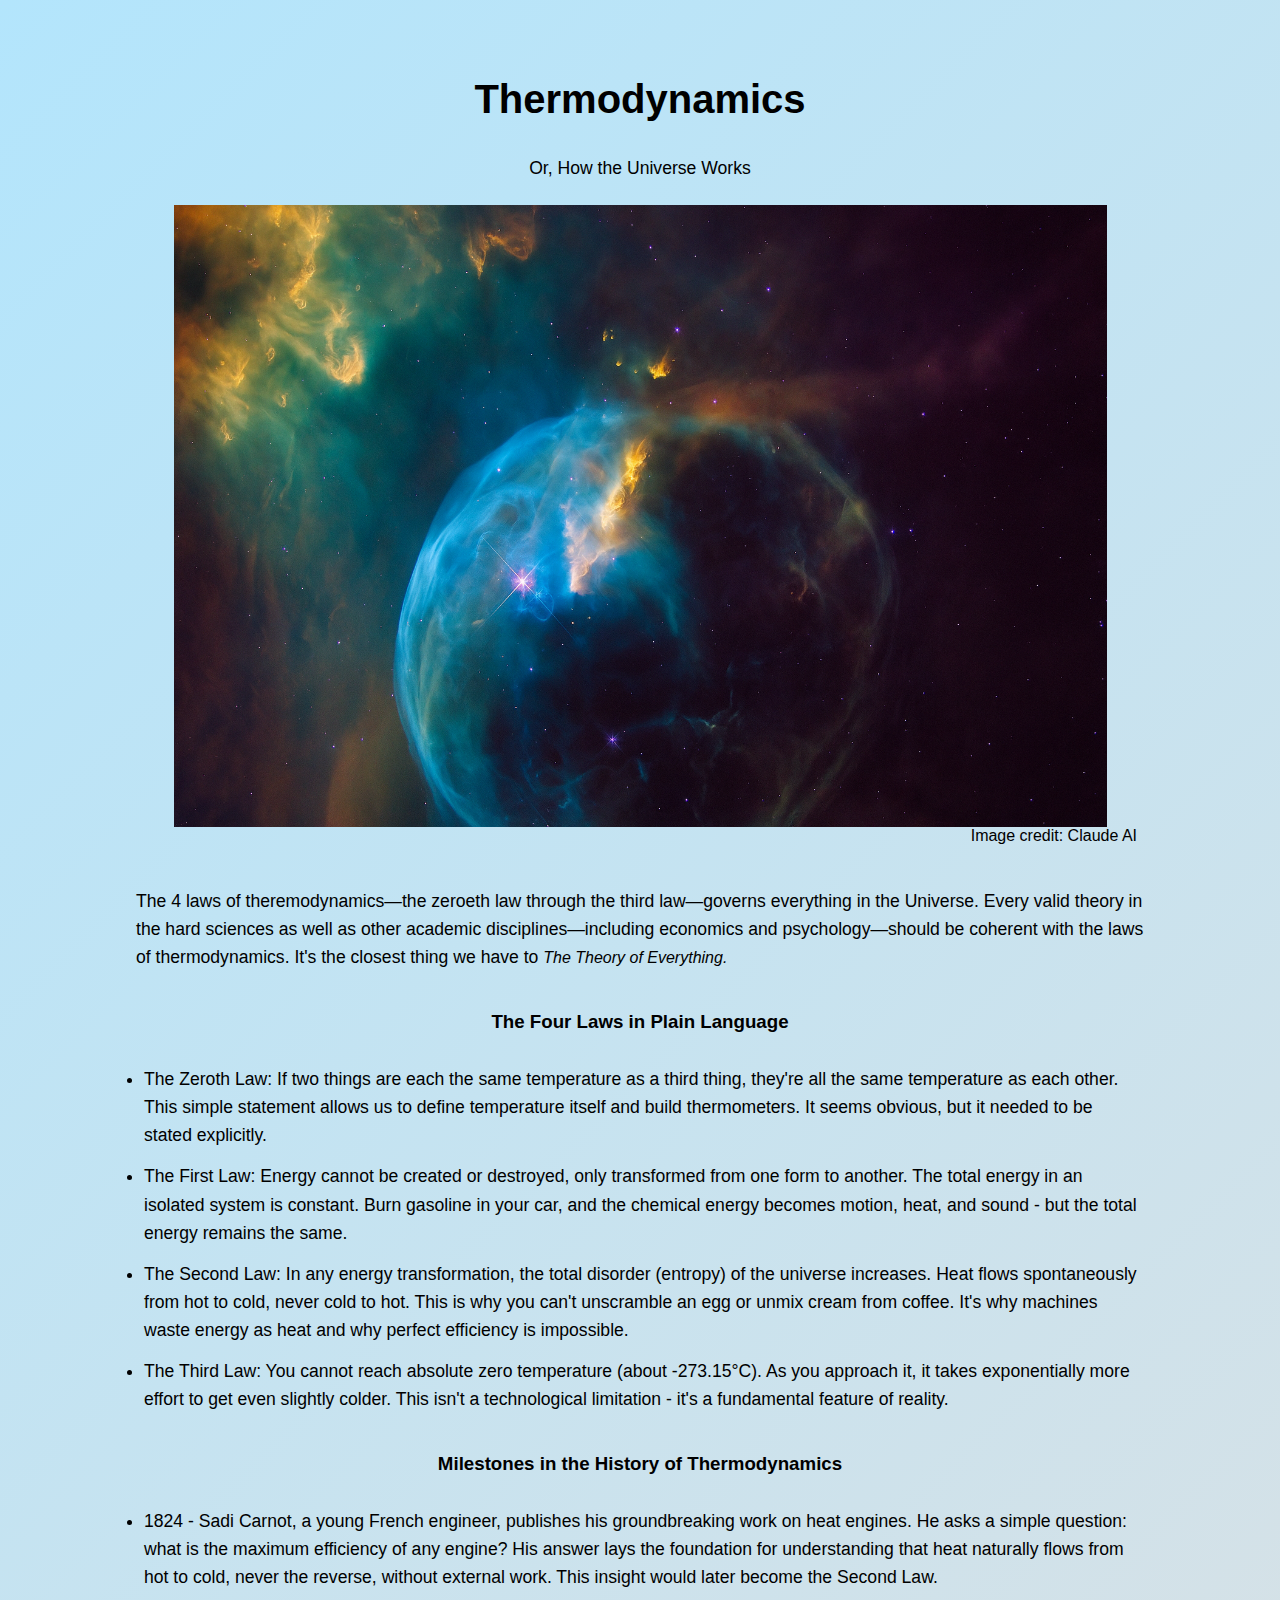
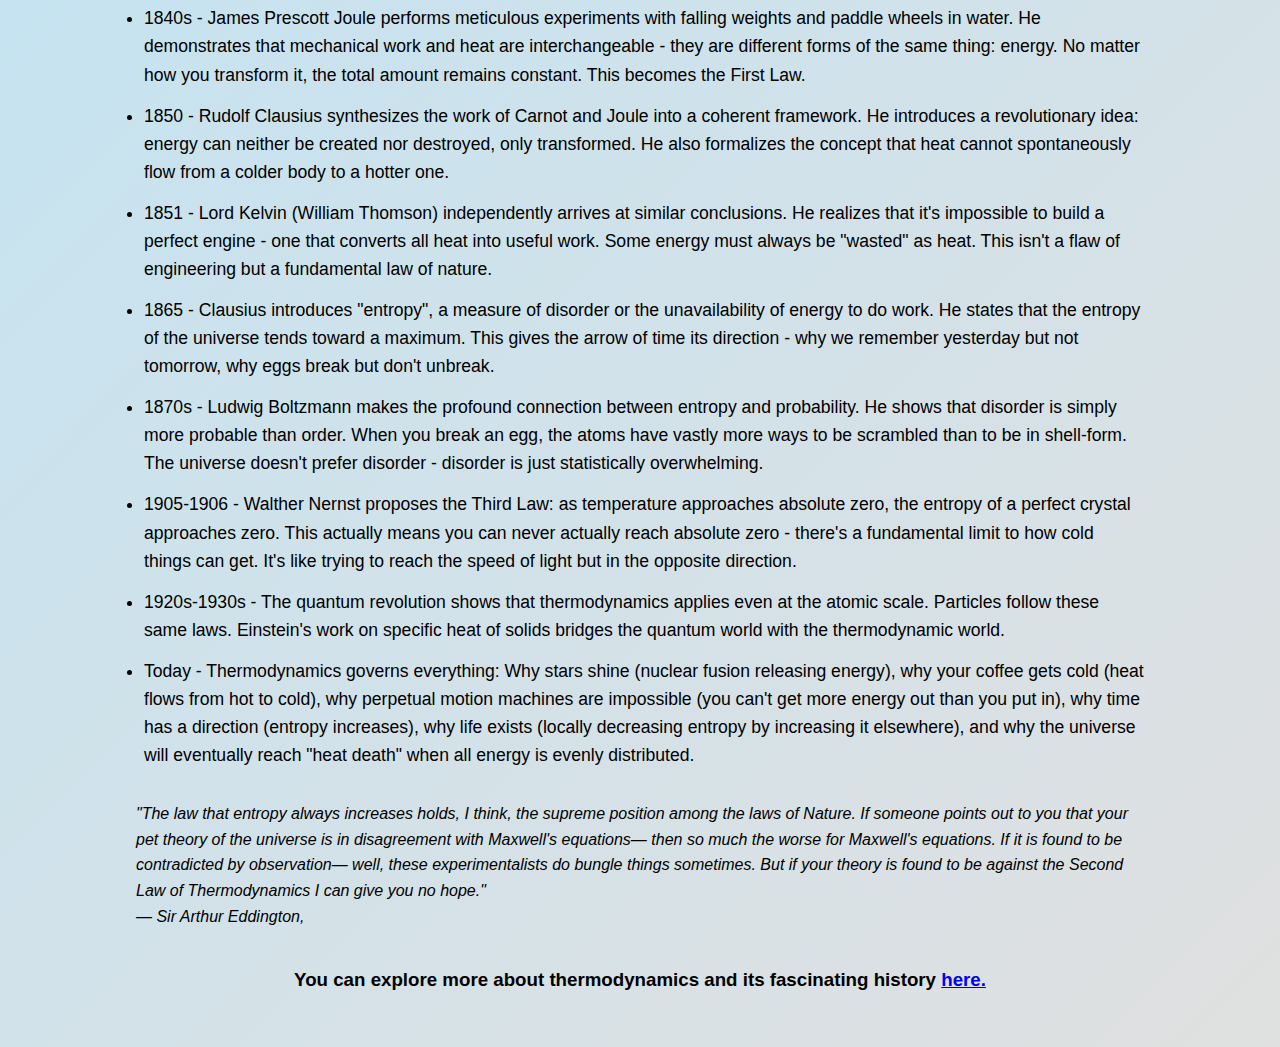
<file: index.html>
<!DOCTYPE html>
<html lang="en">
    <head>
        <title>Thermodynamics, Or How the Universe Works</title>
        <meta charset="UTF-8" />
        <meta name="viewport" content="width=device-width, initial-scale=1.0" />
        <meta name="description" content="Tribute page explaining thermodynamics in simple terms" />
        <link rel="stylesheet" href="styles.css" />
    </head>
        
    <body>
        <main id="main">
            <h1 id="title">Thermodynamics</h1>
            <p id="subtitle">Or, How the Universe Works</p>
            <div id="img-div">
                <img id="image" src="image.png" alt="A beautiful nebula in space, showing the vastness of the universe." />
                <figcaption id="img-caption">Image credit: Claude AI</figcaption>
            </div>
            <div id="tribute-info">
                <p>The 4 laws of theremodynamics—the zeroeth law through
                    the third law—governs everything in the Universe. 
                    Every valid theory in the hard sciences as well as other academic 
                    disciplines—including economics and psychology—should be coherent with the laws of thermodynamics. It's the closest thing we have to <span class="quote">The Theory of Everything.</span>
                </p>
                <h3>The Four Laws in Plain Language</h3>
                <ul>
                    <li>The Zeroth Law: If two things are each the same temperature as 
                        a third thing, they're all the same temperature as each other. 
                        This simple statement allows us to define temperature itself and 
                        build thermometers. It seems obvious, but it needed to be stated 
                        explicitly.
                    </li>
                    <li>The First Law: Energy cannot be created or destroyed, 
                        only transformed from one form to another. The total energy in an 
                        isolated system is constant. Burn gasoline in your car, and the 
                        chemical energy becomes motion, heat, and sound - 
                        but the total energy remains the same.
                    </li>
                    <li>The Second Law: In any energy transformation, the total disorder 
                        (entropy) of the universe increases. Heat flows spontaneously from 
                        hot to cold, never cold to hot. This is why you can't unscramble an egg 
                        or unmix cream from coffee. It's why machines waste energy as heat and 
                        why perfect efficiency is impossible.</li>
                    <li>The Third Law: You cannot reach absolute zero temperature 
                        (about -273.15°C). As you approach it, it takes exponentially more 
                        effort to get even slightly colder. This isn't a technological 
                        limitation - it's a fundamental feature of reality.
                    </li>
                </ul>
                <h3>Milestones in the History of Thermodynamics</h3>
                <ul>
                    <li>1824 - Sadi Carnot, a young French engineer, publishes his 
                        groundbreaking work on heat engines. He asks a simple question: 
                        what is the maximum efficiency of any engine? His answer lays 
                        the foundation for understanding that heat naturally flows from 
                        hot to cold, never the reverse, without external work. 
                        This insight would later become the Second Law.
                    </li>
                    <li>1840s - James Prescott Joule performs meticulous experiments with 
                        falling weights and paddle wheels in water. He demonstrates that 
                        mechanical work and heat are interchangeable - 
                        they are different forms of the same thing: energy. 
                        No matter how you transform it, the total amount remains constant. 
                        This becomes the First Law.
                    </li>
                    <li>1850 - Rudolf Clausius synthesizes the work of Carnot and Joule 
                        into a coherent framework. He introduces a revolutionary idea: 
                        energy can neither be created nor destroyed, only transformed. 
                        He also formalizes the concept that heat cannot spontaneously 
                        flow from a colder body to a hotter one.
                    </li>
                    <li>1851 - Lord Kelvin (William Thomson) independently arrives at 
                        similar conclusions. He realizes that it's impossible to build a 
                        perfect engine - one that converts all heat into useful work. 
                        Some energy must always be "wasted" as heat. 
                        This isn't a flaw of engineering but a fundamental law of nature.
                    </li>
                    <li>1865 - Clausius introduces "entropy", a measure of disorder or 
                        the unavailability of energy to do work. He states that 
                        the entropy of the universe tends toward a maximum. 
                        This gives the arrow of time its direction - 
                        why we remember yesterday but not tomorrow, 
                        why eggs break but don't unbreak.
                    </li>
                    <li>1870s - Ludwig Boltzmann makes the profound connection between 
                        entropy and probability. He shows that disorder is simply more 
                        probable than order. When you break an egg, the atoms have vastly more ways to be 
                        scrambled than to be in shell-form. The universe doesn't prefer disorder - 
                        disorder is just statistically overwhelming.
                    </li>
                    <li>1905-1906 - Walther Nernst proposes the Third Law: as temperature 
                        approaches absolute zero, the entropy of a perfect crystal approaches zero. 
                        This actually means you can never actually reach absolute zero - 
                        there's a fundamental limit to how cold things can get. It's like 
                        trying to reach the speed of light but in the opposite direction.
                    </li>
                    <li>1920s-1930s - The quantum revolution shows that thermodynamics applies 
                        even at the atomic scale. Particles follow these same laws. 
                        Einstein's work on specific heat of solids bridges the quantum world with 
                        the thermodynamic world.</li>
                    <li>Today - Thermodynamics governs everything: 
                        Why stars shine (nuclear fusion releasing energy), 
                        why your coffee gets cold (heat flows from hot to cold), 
                        why perpetual motion machines are impossible 
                        (you can't get more energy out than you put in), 
                        why time has a direction (entropy increases), 
                        why life exists (locally decreasing entropy by increasing 
                        it elsewhere), and why the universe will eventually reach "heat death" when all energy is evenly distributed.</li>
                </ul>
                <p class="quote">"The law that entropy always increases holds, I think, 
                    the supreme position among the laws of Nature. 
                    If someone points out to you that your pet theory of the universe 
                    is in disagreement with Maxwell's equations—
                    then so much the worse for Maxwell's equations. 
                    If it is found to be contradicted by observation—
                    well, these experimentalists do bungle things sometimes. 
                    But if your theory is found to be against 
                    the Second Law of Thermodynamics I can give you no hope."<br>
                    — Sir Arthur Eddington,
                </p>
                <h3>You can explore more about thermodynamics and its fascinating history <a id="tribute-link" href="https://en.wikipedia.org/wiki/Thermodynamics" target="_blank">here.</a></h3>
                
            </div>
        </main>
    </body>

</html>
</file>
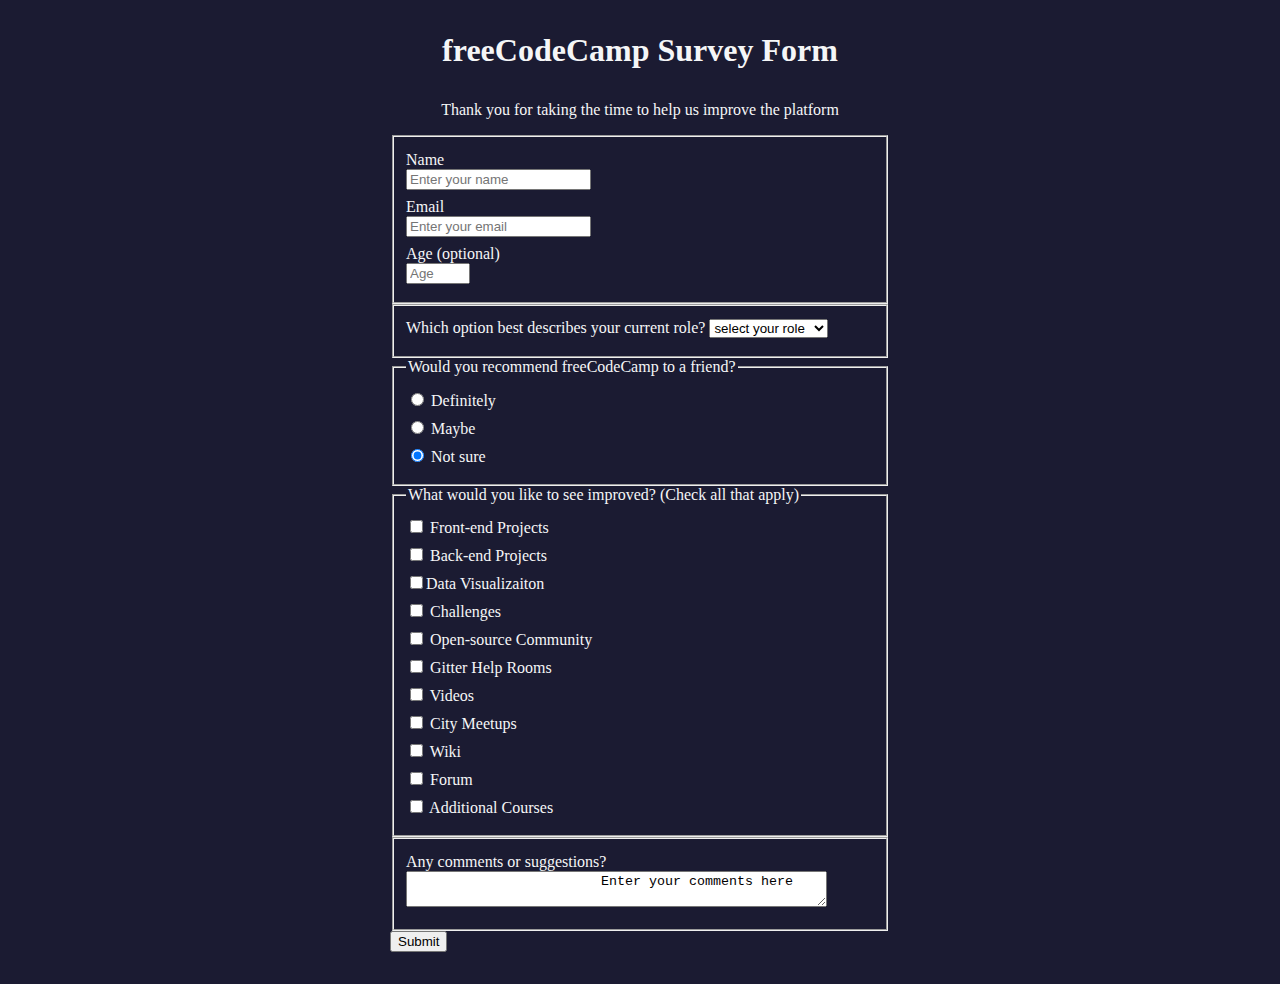
<file: freeCodeCamp/Responsive Web Design/Build A Survey Form/index.html>
<!DOCTYPE html>
<html lang="en">    
    <head>
        <title>freeCodeCamp Survey Form</title>
        <meta charset="utf-8">
        <link rel="stylesheet" href="styles.css">
    </head>
    <body>
        <h1 id="title">freeCodeCamp Survey Form</h1>
        <p id="description">Thank you for taking the time to help us improve the platform</p>
        <form id="survey-form" method="post" action="https://survey-form.freecodecamp.rocks">
            <fieldset>
                <label for="name">Name
                    <input id="name" type="text" placeholder="Enter your name" required>
                </label>
                <label for="email">Email
                    <input id="email" type="email" placeholder="Enter your email" required>
                </label>
                <label for="age">Age (optional)
                    <input id="age" type="number" placeholder="Age" min="10" max="120">
                </label>
            </fieldset>
            <fieldset>
                <label for="dropdown">Which option best describes your current role?
                    <select id="dropdown">
                        <option>select your role</option>
                        <option>student</option>
                        <option>full time job</option>
                        <option>full time learner</option>
                        <option>other</option>
                        <option>prefer not to say</option>
                    </select>
                </label>
            </fieldset>
            <fieldset>
                <legend>Would you recommend freeCodeCamp to a friend?</legend>
                <label for="definitely">
                    <input id="definitely" name="recommendation" type="radio"> Definitely
                </label>
                <label for="maybe">
                    <input id="maybe" name="recommendation" type="radio"> Maybe
                </label>
                <label for="not-sure">
                    <input id="not-sure" name="recommendation" type="radio" checked> Not sure
                </label>
            </fieldset>
            <fieldset>
                <legend>What would you like to see improved? (Check all that apply)</legend>
                <label for="front-end">
                    <input id="front-end" type="checkbox"> Front-end Projects
                </label>
                <label for="back-end">
                    <input id="back-end" type="checkbox">  Back-end Projects
                </label>
                <label for="data-vis">
                    <input id="data-vis" type="checkbox">Data Visualizaiton
                </label>
                <label for="challenges">
                    <input id="challenges" type="checkbox"> Challenges
                </label>
                <label for="community">
                    <input id="community" type="checkbox"> Open-source Community
                </label>
                <label for="help-rooms">
                    <input id="help-rooms" type="checkbox"> Gitter Help Rooms
                </label>
                <label for="videos">
                    <input id="videos" type="checkbox"> Videos
                </label>
                <label for="meetups">
                    <input id="meetups" type="checkbox"> City Meetups
                </label>
                <label for="wiki">
                    <input id="wiki" type="checkbox"> Wiki
                </label>
                <label for="forum">
                    <input id="forum" type="checkbox"> Forum
                </label>
                <label for="courses">
                    <input id="courses" type="checkbox"> Additional Courses
                </label>
            </fieldset>
            <fieldset>
                <label for="comments">Any comments or suggestions?
                    <textarea id="comments" row="5" cols="50" placeholder="Enter your comments here">
                        Enter your comments here
                    </textarea>
                </label>
            </fieldset>
            <input type="submit" value="Submit" />
        </form>
    </body>
</html>
</file>
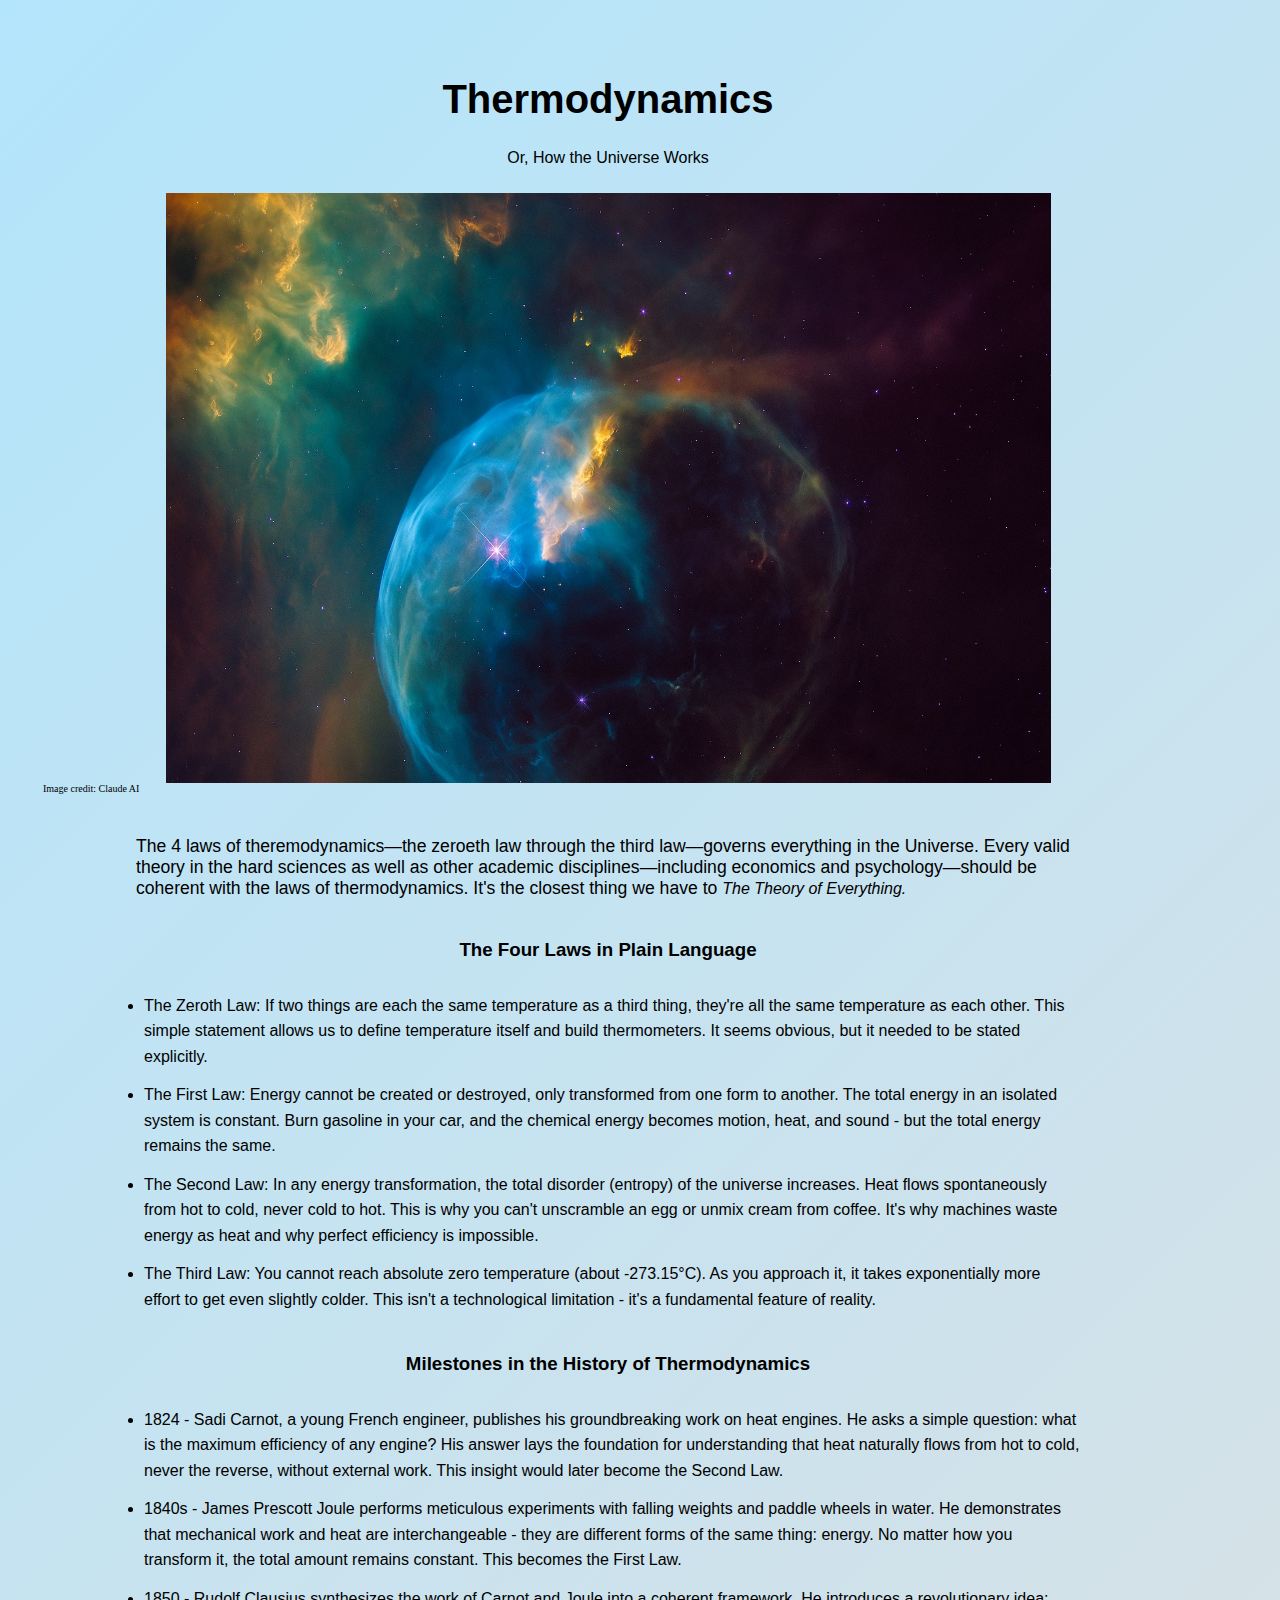
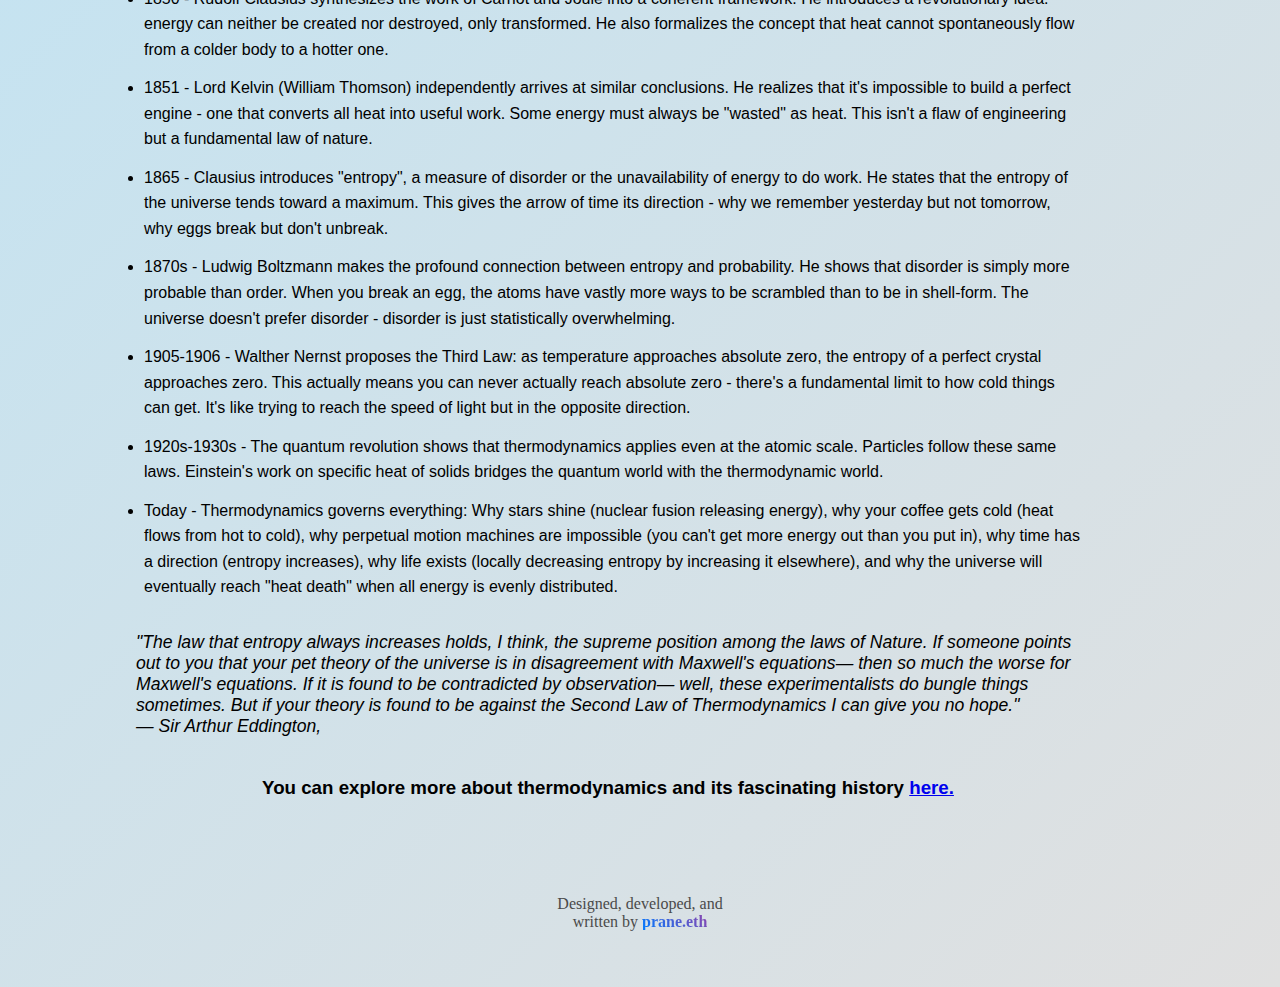
<file: freeCodeCamp/responsive-web-design/tribute-page/index.html>
<!DOCTYPE html>
<html lang="en">
    <head>
        <title>Thermodynamics, Or How the Universe Works</title>
        <meta charset="UTF-8" />
        <meta name="viewport" content="width=device-width, initial-scale=1.0" />
        <meta name="description" content="Tribute page explaining thermodynamics in simple terms" />
        <link rel="stylesheet" href="styles.css" />
    </head>
        
    <body>
        <main id="main">
            <h1 id="title">Thermodynamics</h1>
            <p id="subtitle">Or, How the Universe Works</p>
            <div id="img-div">
                <img id="image" src="image.png" alt="A beautiful nebula in space, showing the vastness of the universe." />
                <figcaption id="img-caption">Image credit: Claude AI</figcaption>
            </div>
            <div id="tribute-info">
                <p>The 4 laws of theremodynamics—the zeroeth law through
                    the third law—governs everything in the Universe. 
                    Every valid theory in the hard sciences as well as other academic 
                    disciplines—including economics and psychology—should be coherent with the laws of thermodynamics. It's the closest thing we have to <span class="quote">The Theory of Everything.</span>
                </p>
                <h3>The Four Laws in Plain Language</h3>
                <ul>
                    <li>The Zeroth Law: If two things are each the same temperature as 
                        a third thing, they're all the same temperature as each other. 
                        This simple statement allows us to define temperature itself and 
                        build thermometers. It seems obvious, but it needed to be stated 
                        explicitly.
                    </li>
                    <li>The First Law: Energy cannot be created or destroyed, 
                        only transformed from one form to another. The total energy in an 
                        isolated system is constant. Burn gasoline in your car, and the 
                        chemical energy becomes motion, heat, and sound - 
                        but the total energy remains the same.
                    </li>
                    <li>The Second Law: In any energy transformation, the total disorder 
                        (entropy) of the universe increases. Heat flows spontaneously from 
                        hot to cold, never cold to hot. This is why you can't unscramble an egg 
                        or unmix cream from coffee. It's why machines waste energy as heat and 
                        why perfect efficiency is impossible.</li>
                    <li>The Third Law: You cannot reach absolute zero temperature 
                        (about -273.15°C). As you approach it, it takes exponentially more 
                        effort to get even slightly colder. This isn't a technological 
                        limitation - it's a fundamental feature of reality.
                    </li>
                </ul>
                <h3>Milestones in the History of Thermodynamics</h3>
                <ul>
                    <li>1824 - Sadi Carnot, a young French engineer, publishes his 
                        groundbreaking work on heat engines. He asks a simple question: 
                        what is the maximum efficiency of any engine? His answer lays 
                        the foundation for understanding that heat naturally flows from 
                        hot to cold, never the reverse, without external work. 
                        This insight would later become the Second Law.
                    </li>
                    <li>1840s - James Prescott Joule performs meticulous experiments with 
                        falling weights and paddle wheels in water. He demonstrates that 
                        mechanical work and heat are interchangeable - 
                        they are different forms of the same thing: energy. 
                        No matter how you transform it, the total amount remains constant. 
                        This becomes the First Law.
                    </li>
                    <li>1850 - Rudolf Clausius synthesizes the work of Carnot and Joule 
                        into a coherent framework. He introduces a revolutionary idea: 
                        energy can neither be created nor destroyed, only transformed. 
                        He also formalizes the concept that heat cannot spontaneously 
                        flow from a colder body to a hotter one.
                    </li>
                    <li>1851 - Lord Kelvin (William Thomson) independently arrives at 
                        similar conclusions. He realizes that it's impossible to build a 
                        perfect engine - one that converts all heat into useful work. 
                        Some energy must always be "wasted" as heat. 
                        This isn't a flaw of engineering but a fundamental law of nature.
                    </li>
                    <li>1865 - Clausius introduces "entropy", a measure of disorder or 
                        the unavailability of energy to do work. He states that 
                        the entropy of the universe tends toward a maximum. 
                        This gives the arrow of time its direction - 
                        why we remember yesterday but not tomorrow, 
                        why eggs break but don't unbreak.
                    </li>
                    <li>1870s - Ludwig Boltzmann makes the profound connection between 
                        entropy and probability. He shows that disorder is simply more 
                        probable than order. When you break an egg, the atoms have vastly more ways to be 
                        scrambled than to be in shell-form. The universe doesn't prefer disorder - 
                        disorder is just statistically overwhelming.
                    </li>
                    <li>1905-1906 - Walther Nernst proposes the Third Law: as temperature 
                        approaches absolute zero, the entropy of a perfect crystal approaches zero. 
                        This actually means you can never actually reach absolute zero - 
                        there's a fundamental limit to how cold things can get. It's like 
                        trying to reach the speed of light but in the opposite direction.
                    </li>
                    <li>1920s-1930s - The quantum revolution shows that thermodynamics applies 
                        even at the atomic scale. Particles follow these same laws. 
                        Einstein's work on specific heat of solids bridges the quantum world with 
                        the thermodynamic world.</li>
                    <li>Today - Thermodynamics governs everything: 
                        Why stars shine (nuclear fusion releasing energy), 
                        why your coffee gets cold (heat flows from hot to cold), 
                        why perpetual motion machines are impossible 
                        (you can't get more energy out than you put in), 
                        why time has a direction (entropy increases), 
                        why life exists (locally decreasing entropy by increasing 
                        it elsewhere), and why the universe will eventually reach "heat death" when all energy is evenly distributed.</li>
                </ul>
                <p class="quote">"The law that entropy always increases holds, I think, 
                    the supreme position among the laws of Nature. 
                    If someone points out to you that your pet theory of the universe 
                    is in disagreement with Maxwell's equations—
                    then so much the worse for Maxwell's equations. 
                    If it is found to be contradicted by observation—
                    well, these experimentalists do bungle things sometimes. 
                    But if your theory is found to be against 
                    the Second Law of Thermodynamics I can give you no hope."<br>
                    — Sir Arthur Eddington,
                </p>
                <h3>You can explore more about thermodynamics and its fascinating history <a id="tribute-link" href="https://en.wikipedia.org/wiki/Thermodynamics" target="_blank">here.</a></h3>
                
            </div>
        </main>
        <footer>
            <p>Designed, developed, and<br>
                written by <span class="author">prane.eth</span></p>
        </footer>
    </body>

</html>
</file>
<file: styles.css>
#main {
   font-family: "Helvetica Neue", Helvetica, Arial, sans-serif;
}

body {
   background: linear-gradient(135deg, #B3E5FC, #E0E0E0);
}

#title {
   text-align: center;
   font-size: 2.5rem;
   padding-top: 50px;
}

#subtitle {
   text-align: center;
}

#img-div {
   text-align: center;
   padding: 10px;
}

#image {
   max-width: 75%;
   height: auto;
   display: block;
   margin: auto; /* Centers the block-level image horizontally */
}

#img-caption {
   text-align: right;
   margin: auto 125px auto auto;
}

h3 {
   text-align: center;
   margin: 2.5rem auto auto auto;
}

ul {
   margin: 2rem 8rem 2rem 6rem;
}

p {
   margin: 2rem 8rem;
}

ul li, p {
   margin-bottom: 0.8rem; /* Adds space between list items */
   line-height: 1.6; /* Increases space between lines within each list item */
   font-size: 1.1rem;
}

.quote {
   font-style: italic;
   font-size: 1rem;
}

#tribute-info h3:last-of-type {
   padding-bottom: 3rem;
}
</file>
<file: freeCodeCamp/Responsive Web Design/Build A Survey Form/styles.css>
body {
  width: 100%;
  height: 100vh;
  margin: 0;
  background-color: #1b1b32;
  color: #f5f6f7;
  font-family: Tahoma;
  font-size: 16px;
}

form {
  width: 60vw;
  max-width: 500px;
  min-width: 300px;
  margin: 0 auto;
  padding-bottom: 2em;
}

h1, p {
    text-align: center;
    margin: 1em auto;
}

#name, #email, #age {
    display: block;
}

label {
  display: block;
  margin: 0.5rem 0;
}
</file>
<file: freeCodeCamp/responsive-web-design/tribute-page/styles.css>
#main {
   font-family: "Helvetica Neue", Helvetica, Arial, sans-serif;
   max-width: 1200px; /* Constrain width on large screens */
}

body {
   background: linear-gradient(135deg, #B3E5FC, #E0E0E0);
}

#title {
   text-align: center;
   font-size: 2.5rem;
   padding-top: 50px;
}

#subtitle {
   text-align: center;
}

#img-div {
   text-align: center;
   padding: 10px;
}

#image {
   max-width: 75%;
   height: auto;
   display: block;
   margin: auto; /* Centers the block-level image horizontally */
}

#img-caption {
   text-align: left;
   margin: 0 25px;
   font-family: "Open Sans";
   font-size: 10px;
}

h3 {
   text-align: center;
   margin: 2.5rem auto auto auto;
}

ul {
   margin: 2rem 8rem 2rem 6rem;
}

/* Target only paragraphs within the main content area */
#tribute-info p {
   margin: 2rem 8rem; /* Sets top/bottom and left/right margins */
   font-size: 1.1rem;
}

ul li {
   margin-bottom: 0.8rem; /* Adds space between list items */
   line-height: 1.6; /* Increases space between lines within each list item */
}

.quote {
   font-style: italic;
   font-size: 1rem;
}

#tribute-info h3:last-of-type {
   padding-bottom: 3rem;
}

footer {
   text-align: center;
   padding: 2rem 0;
   color: #4A4A4A; /* Sets a base color for footer text */
}

.author {
   font-weight: bold;
   background-image: linear-gradient(45deg, #007BFF, #8E44AD);
   -webkit-background-clip: text; /* For Safari/Chrome */
   background-clip: text;
   color: transparent;
}

@media (max-width: 600px) {
   #subtitle {
      margin: 0.5rem 1rem 1.5rem 1rem;
   }
   #tribute-info p, #tribute-info ul {
      margin-left: 1rem;
      margin-right: 1rem;
   }
   #image {
      max-width: 95%; /* Allow image to be wider on mobile */
   }
}
</file>
